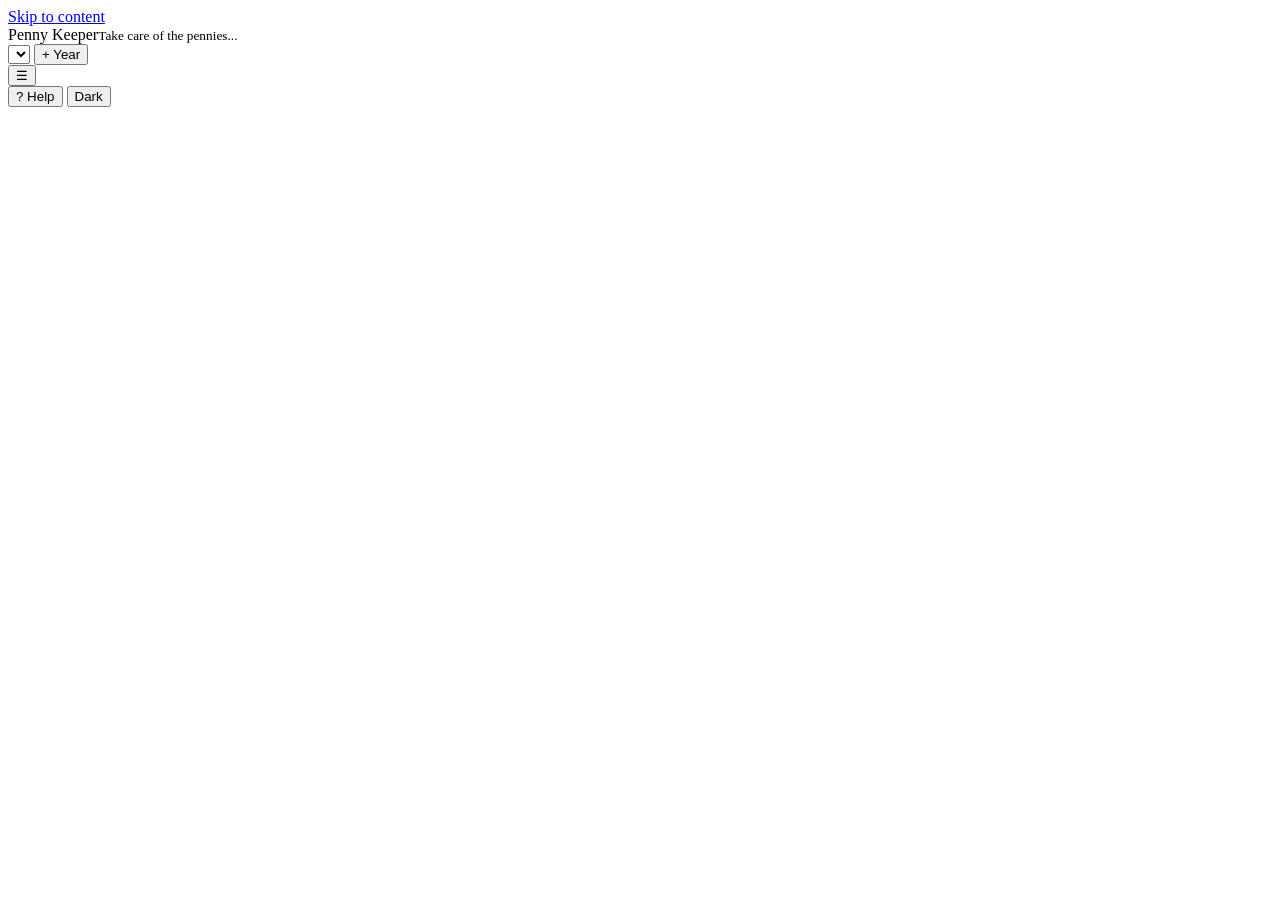
<file: src/body.html>
<body>
<a class="sr" href="#pages">Skip to content</a>
<div class="app">
  <aside class="side" id="side" aria-label="Main menu">
    <div class="brand"><!--@LOGO--><div>Penny Keeper<small>Take care of the pennies...</small></div></div>
    <div class="yearbox">
      <select id="yearSel" aria-label="Tax year"></select>
      <button class="btn sm" id="newYear" title="Start a new tax year - your bills, loans and savings carry over">+ Year</button>
    </div>
    <nav id="tabs" aria-label="Sections"></nav>
    <div class="grow"></div>
    <div class="sidefoot" id="sidefoot"></div>
  </aside>
  <div class="main">
    <div class="top">
      <button class="btn burger" id="burger" aria-label="Show or hide the menu" aria-controls="side" title="Show or hide the menu">&#9776;</button>
      <div class="crumb" id="crumb"></div>
      <span class="status" id="status"></span>
      <button class="btn sm" id="helpBtn" title="Help, glossary and a quick tour">? Help</button>
      <button class="btn sm" id="themeBtn">Dark</button>
    </div>
    <main id="pages"></main>
  </div>
</div>
<div class="scrim" id="scrim"></div>
<aside class="drawer" id="drawer" aria-label="Help"></aside>
<div class="modal" id="modal" role="dialog" aria-modal="true"></div>
<div id="spot"></div><div id="tourcard" role="dialog"></div>
<div id="tipbox" role="tooltip"></div>
<div class="toast" id="toast" role="status" aria-live="polite"></div>
</file>
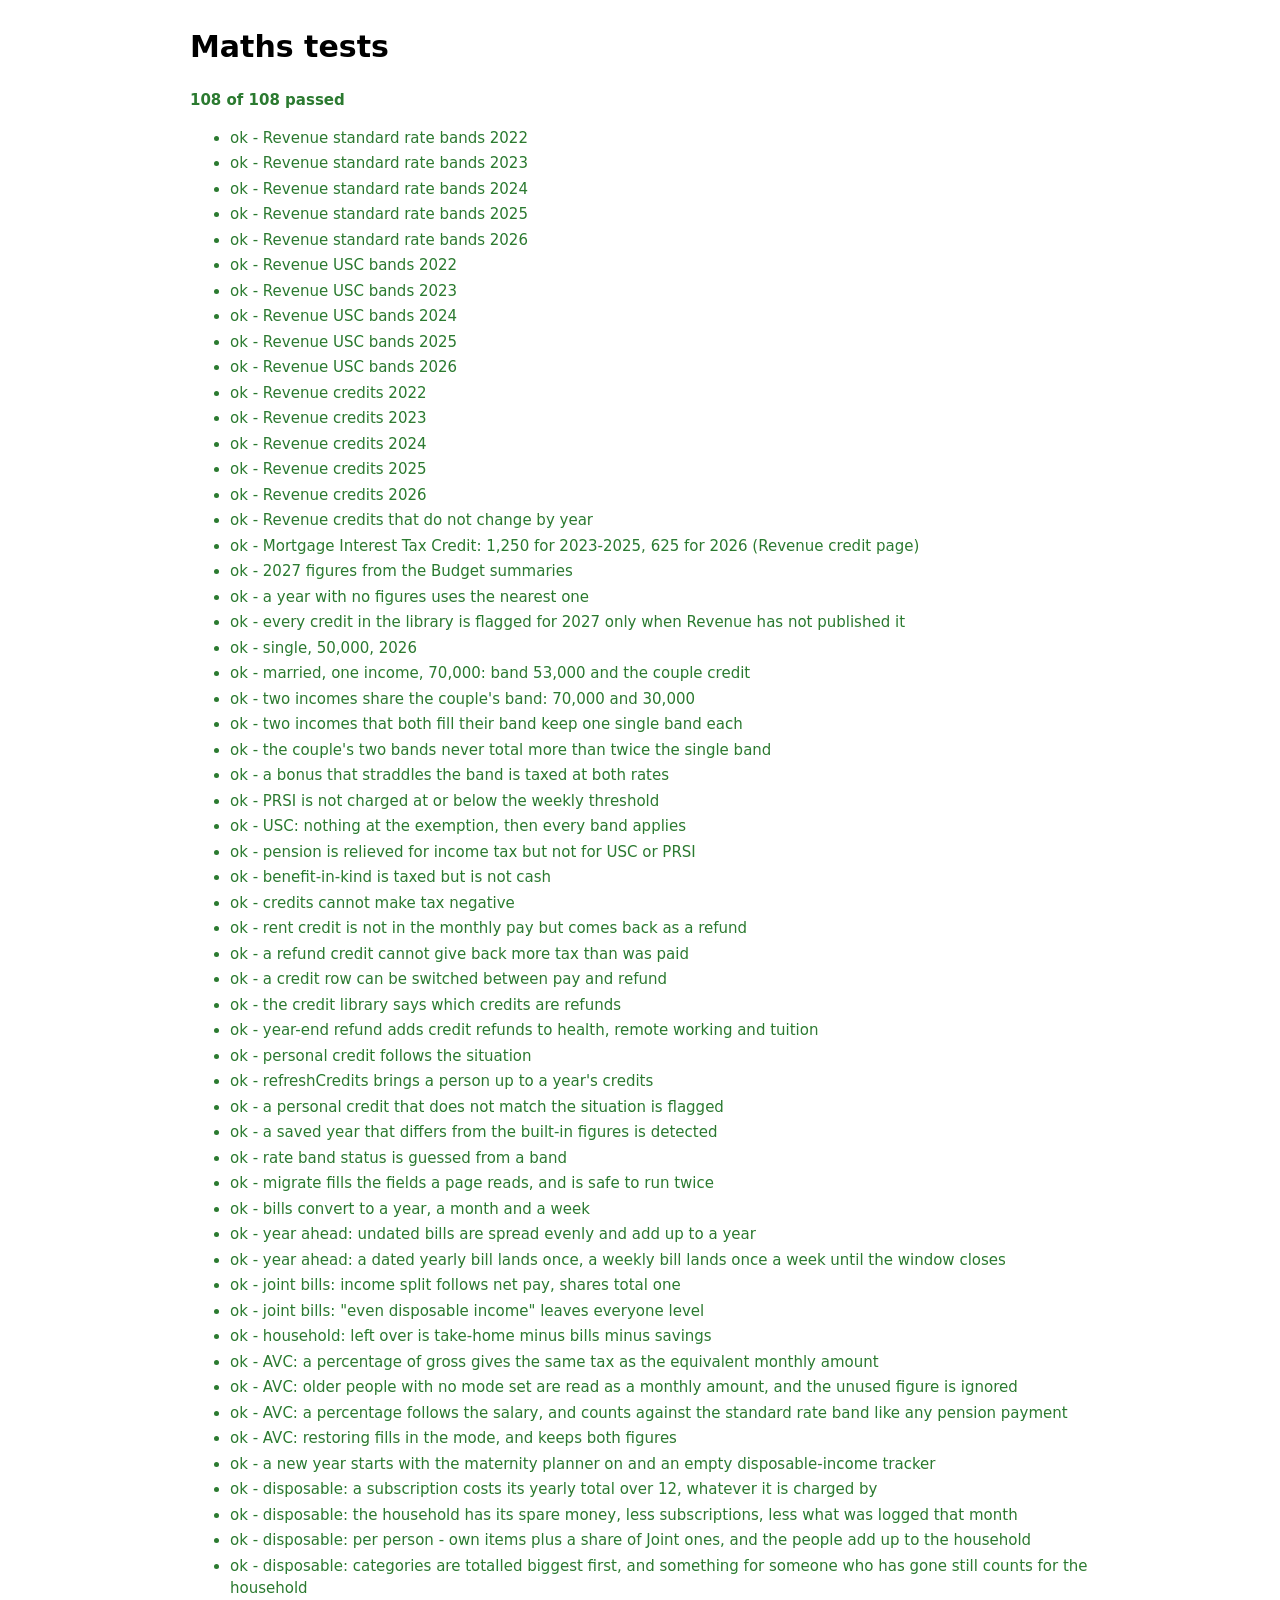
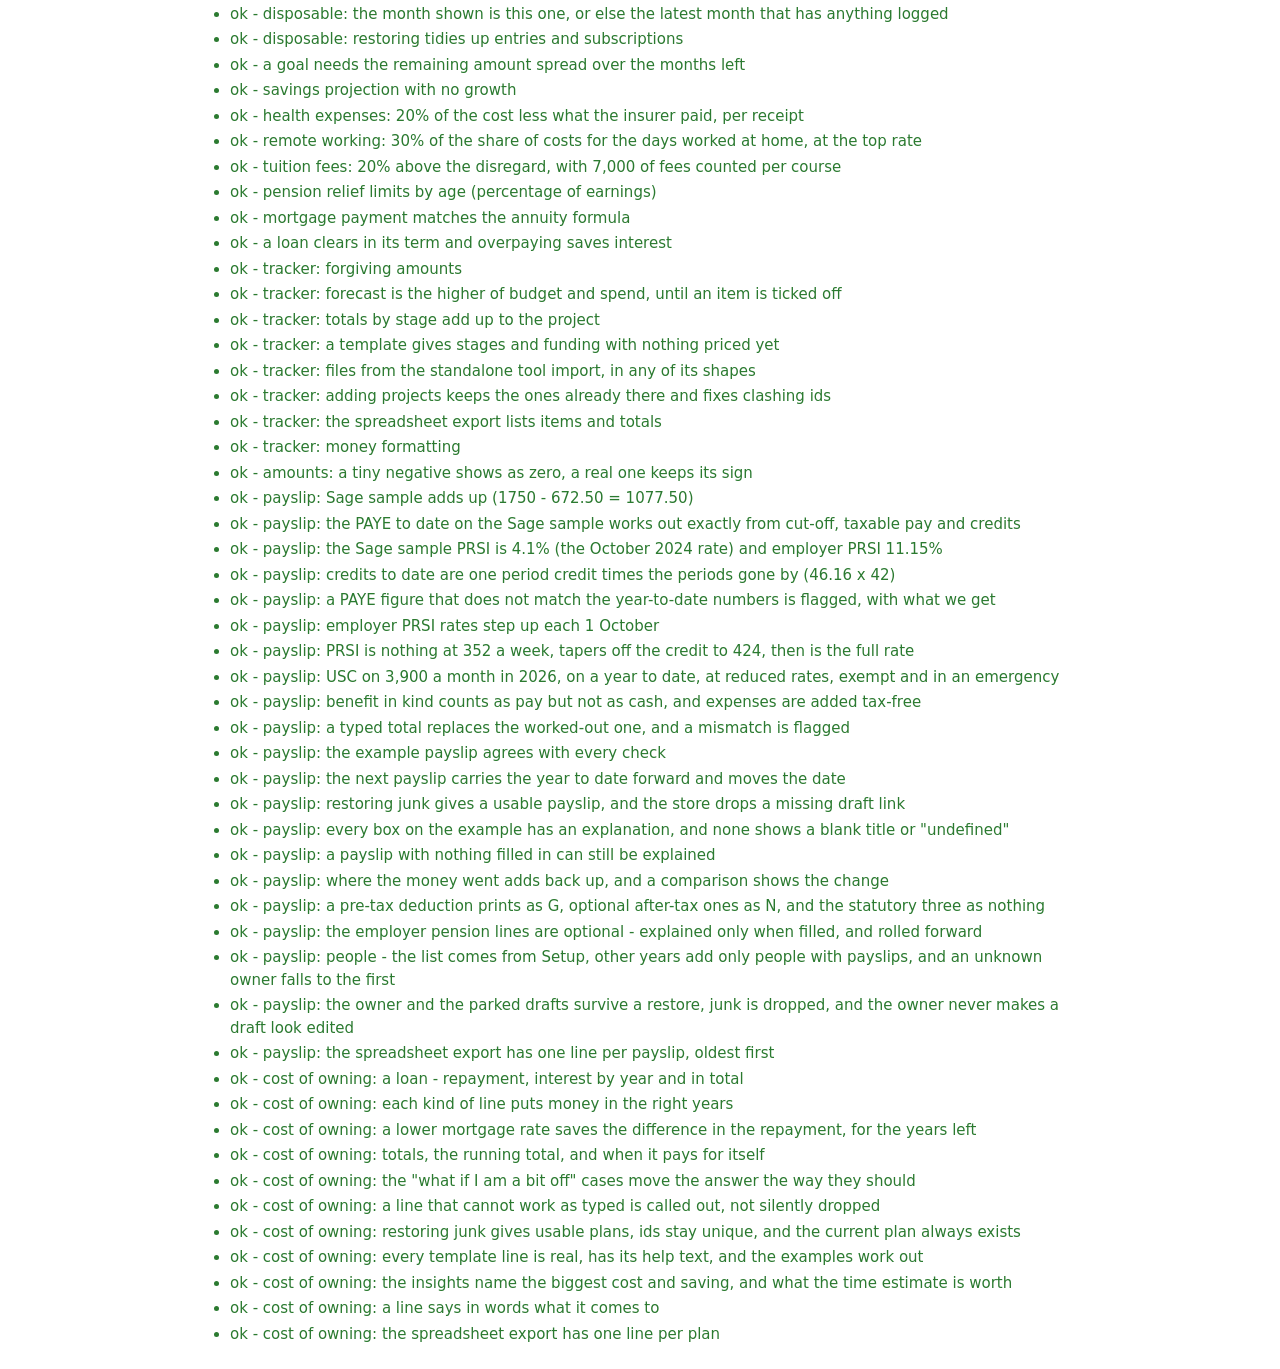
<file: tests/run.html>
<!doctype html>
<html lang="en">
<head>
<meta charset="utf-8">
<title>Penny Keeper - maths tests</title>
<!-- Generated by build.py from the files in src/engine. Open it in a browser; no server needed. -->
<style>
body{font:15px/1.5 system-ui,sans-serif;max-width:900px;margin:24px auto;padding:0 16px}
.ok{color:#2b7a30}.fail{color:#bf3a2e;font-weight:600}li{margin:3px 0}code{background:#eee;padding:0 4px}
</style>
</head>
<body>
<h1>Maths tests</h1>
<p id="summary">Running...</p>
<ul id="list"></ul>
<script src="../src/engine/00-core.js"></script>
<script src="../src/engine/10-tax-data.js"></script>
<script src="../src/engine/20-model.js"></script>
<script src="../src/engine/25-sync.js"></script>
<script src="../src/engine/26-migrate.js"></script>
<script src="../src/engine/30-iban.js"></script>
<script src="../src/engine/31-electricity.js"></script>
<script src="../src/engine/32-storage.js"></script>
<script src="../src/engine/40-tax-engine.js"></script>
<script src="../src/engine/41-bills.js"></script>
<script src="../src/engine/42-bank-analysis.js"></script>
<script src="../src/engine/43-loans.js"></script>
<script src="../src/engine/44-mortgage.js"></script>
<script src="../src/engine/45-savings.js"></script>
<script src="../src/engine/46-maternity.js"></script>
<script src="../src/engine/47-demo-data.js"></script>
<script src="../src/engine/48-reliefs.js"></script>
<script src="../src/engine/49-summary.js"></script>
<script src="../src/engine/50-tracker.js"></script>
<script src="../src/engine/51-disposable.js"></script>
<script src="../src/engine/52-payslip.js"></script>
<script src="../src/engine/53-payslip-explain.js"></script>
<script src="../src/engine/54-tco.js"></script>
<script src="maths.test.js"></script>
<script>
const results = runMathsTests();
const failed = results.filter(r => !r.ok).length;
document.getElementById('summary').innerHTML = '<b class="' + (failed ? 'fail' : 'ok') + '">' + (results.length - failed) + ' of ' + results.length + ' passed</b>';
document.getElementById('list').innerHTML = results.map(r =>
  '<li class="' + (r.ok ? 'ok' : 'fail') + '">' + (r.ok ? 'ok' : 'FAIL') + ' - ' + r.name + (r.ok ? '' : '<br><code>' + r.error + '</code>') + '</li>').join('');
</script>
</body>
</html>
</file>
